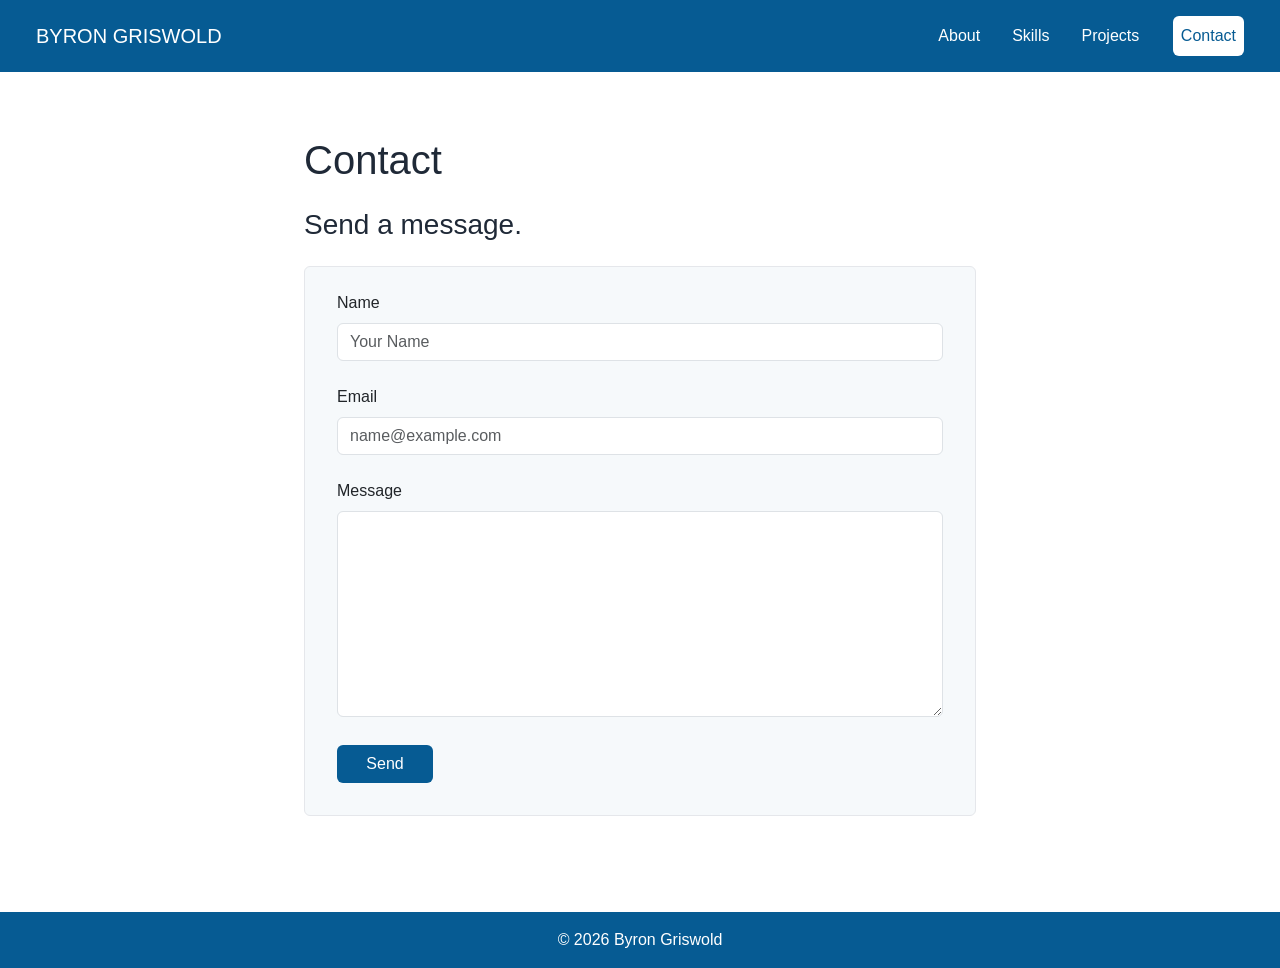
<file: contact.html>
<!doctype html>
<html lang="en">
  <head>
    <meta charset="UTF-8" />
    <meta name="viewport" content="width=device-width, initial-scale=1.0" />
    <title>Contact</title>
    <link
      rel="stylesheet"
      href="https://cdn.jsdelivr.net/npm/bootstrap@5.3.3/dist/css/bootstrap.min.css"
    />
    <link
      rel="stylesheet"
      href="https://cdn.jsdelivr.net/npm/bootstrap-icons@1.11.3/font/bootstrap-icons.min.css"
    />
    <link rel="stylesheet" href="css/styles.css" />
    <script
      defer
      src="https://cdn.jsdelivr.net/npm/bootstrap@5.3.3/dist/js/bootstrap.bundle.min.js"
    ></script>
    <script defer src="js/script.js"></script>
  </head>
  <header>
    <nav class="navbar navbar-expand-md navbar-dark custom-navbar">
      <div class="container-fluid mx-2 my-2 mx-md-4">
        <h1 class="h1">
          <a class="navbar-brand brand-name" href="index.html"
            >BYRON GRISWOLD</a
          >
        </h1>
        <button
          class="navbar-toggler"
          type="button"
          data-bs-toggle="collapse"
          data-bs-target="#navbarNav"
          aria-controls="navbarNav"
          aria-expanded="false"
          aria-label="Toggle navigation"
        >
          <span class="navbar-toggler-icon"></span>
        </button>
        <div class="collapse navbar-collapse" id="navbarNav">
          <ul class="navbar-nav ms-auto gap-md-3">
            <li class="nav-item">
              <a class="nav-link nav-text-link" href="index.html#about"
                >About</a
              >
            </li>
            <li class="nav-item">
              <a class="nav-link nav-text-link" href="index.html#skills"
                >Skills</a
              >
            </li>
            <li class="nav-item">
              <a class="nav-link nav-text-link" href="index.html#projects"
                >Projects</a
              >
            </li>
            <li class="nav-item">
              <a class="nav-link btn nav-link-btn" href="#">Contact</a>
            </li>
          </ul>
        </div>
      </div>
    </nav>
  </header>
  <body>
    <main>
      <section class="contact-section">
        <h2>Contact</h2>
        <h3>Send a message.</h3>
        <form method="post" action="/submitform" class="card form-card">
          <div class="form-group name-group">
            <label for="name" class="form-label">Name</label>
            <input
              type="text"
              class="form-control"
              id="name"
              name="name"
              placeholder="Your Name"
            />
          </div>
          <div class="form-group email-group">
            <label for="email" class="form-label">Email</label>
            <input
              type="text"
              class="form-control"
              id="email"
              name="email"
              placeholder="name@example.com"
            />
          </div>
          <div class="form-group message-group">
            <label for="message" class="form-label">Message</label>
            <textarea
              class="form-control"
              id="message"
              name="message"
              rows="8"
            ></textarea>
          </div>
          <button class="btn form-btn">Send</button>
        </form>
      </section>
      <div class="submit-success">
        <h2 class="success-heading">
          <span class="check"><i class="bi bi-check-lg"></i></span>
          Message Sent!
        </h2>
        <p>Thanks for reaching out. I will get back to you as soon as I can.</p>
      </div>
    </main>
    <footer>
      <p>&copy; 2026 Byron Griswold</p>
    </footer>
  </body>
</html>
</file>
<file: css/styles.css>
:root {
  --background-color: #fff;
  --primary-color: #065b93;
  --hover-color: #d8ecf8;
  --text-color: #1f2937;
  --card-background: #f6f9fb;
  --card-border: #e5e7eb;
  --secondary-hover-color: #03466f;
  --error-red: #dc2626;
}

html {
  background-color: var(--primary-color);
}

body {
  background-color: var(--background-color);
  color: var(--text-color);
  font-family: Arial, Helvetica, sans-serif;
}

.custom-navbar {
  background-color: var(--primary-color);
}

.h1 {
  margin-bottom: 0;
  font-size: inherit;
}

.brand-name {
  color: var(--background-color);
}

.brand-name:hover {
  color: var(--hover-color);
}

.nav-link-btn {
  background-color: var(--background-color);
  color: var(--primary-color);
  margin-top: 0.6rem;
}

@media (min-width: 769px) {
  .nav-link-btn {
    margin-top: 0;
    margin-left: 0.6rem;
  }
}

.nav-link-btn:hover {
  background-color: var(--hover-color);
  color: var(--secondary-hover-color);
  border-color: var(--primary-color);
}

.nav-text-link {
  text-decoration: none;
  color: var(--background-color);
}

.nav-text-link:hover {
  text-decoration: underline;
  text-underline-offset: 8px;
  text-decoration-thickness: 2px;
  color: var(--hover-color);
}

main {
  padding: 1rem 3rem;
}

@media (min-width: 769px) {
  main {
    padding: 2rem 6rem;
  }
}

@media (min-width: 993px) {
  main {
    padding: 2rem 10rem;
  }
}

h2 {
  margin-bottom: 1.5rem;
  font-size: 2rem;
}

@media (min-width: 993px) {
  h2 {
    margin-bottom: 1.5rem;
    font-size: 2.5rem;
  }
}

.section-container {
  margin: 4rem 0;
  background-color: var(--section-background);
}

.larger-text {
  font-size: 1.5rem;
}

.skills-grid-container {
  padding-top: 2.5rem;
  display: grid;
  gap: 1rem;
  grid-template-columns: 1fr;
  grid-template-areas:
    "engineering"
    "programming"
    "webdev"
    "database"
    "testing";
}

.engineering {
  grid-area: engineering;
}

.programming {
  grid-area: programming;
}

.webdev {
  grid-area: webdev;
}

.database {
  grid-area: database;
}

.testing {
  grid-area: testing;
}

@media (min-width: 769px) {
  .skills-grid-container {
    gap: 2.5rem;
    grid-template-columns: repeat(2, 1fr);
    grid-template-areas:
      "engineering programming"
      "webdev database"
      "testing testing";
  }
}

.icons-grid-container {
  display: grid;
  row-gap: 2rem;
  grid-template-columns: repeat(4, 1fr);
  justify-items: center;
  align-items: center;
  padding: 1rem 0;
}

.icons-grid-container > div {
  grid-column: span 2;
  display: flex;
  gap: 1rem;
  flex-direction: column;
  justify-content: center;
  align-items: center;
}

.icons-grid-container > div:nth-child(9) {
  grid-column: 2 / span 2;
}

@media (min-width: 415px) and (max-width: 768px) {
  .icons-grid-container {
    grid-template-columns: repeat(3, 1fr);
  }

  .icons-grid-container > div {
    grid-column: span 1;
  }

  .icons-grid-container > div:nth-child(9) {
    grid-column: span 1;
  }
}

@media (min-width: 769px) {
  .icons-grid-container {
    grid-template-columns: repeat(10, 1fr);
  }

  .icons-grid-container > div:nth-child(6) {
    grid-column: 2 / span 2;
  }

  .icons-grid-container > div:nth-child(9) {
    grid-column: span 2;
  }
}

.icons-grid-container i {
  font-size: 3rem;
}

.project-card {
  margin: 1.5rem 0;
  padding: 2rem;
  background-color: var(--card-background);
  border-color: var(--card-border);
}

.project-content {
  margin-top: 1rem;
}

img {
  max-width: 100%;
  height: auto;
  border-radius: 10px;
  margin-bottom: 2rem;
}

@media (min-width: 415px) and (max-width: 768px) {
  img {
    display: block;
    max-width: 90%;
    margin: 0 auto 2rem auto;
  }
}

@media (min-width: 769px) {
  img {
    max-width: 50%;
    margin-bottom: 0;
  }

  .im-app-img {
    float: left;
    margin-right: 2rem;
  }

  .interp-img {
    float: right;
    margin-left: 2rem;
  }
}

.github-btn {
  display: block;
  margin: 2rem auto 0 auto;
  width: 10rem;
  background-color: var(--primary-color);
  color: var(--background-color);
}

.github-btn:hover {
  background-color: var(--secondary-hover-color);
  color: var(--background-color);
}

footer {
  padding: 1rem;
  text-align: center;
  background-color: var(--primary-color);
  color: var(--background-color);
}

footer p {
  margin: 0;
}

.contact-section {
  margin: 2rem auto 4rem auto;
}

@media (min-width: 769px) {
  .contact-section {
    width: 70%;
  }
}

.contact-section h1 {
  margin-bottom: 1rem;
}

.form-card {
  margin: 1.5rem 0;
  padding: 0.75rem 2rem 2rem 2rem;
  background-color: var(--card-background);
  border-color: var(--card-border);
}

.form-group {
  margin: 0.75rem 0;
}

.form-btn {
  margin-top: 1rem;
  background-color: var(--primary-color);
  color: var(--background-color);
  width: 6rem;
}

.form-btn:hover {
  background-color: var(--secondary-hover-color);
  color: var(--background-color);
}

.error-message {
  display: none;
  color: var(--error-red);
  font-size: 0.9rem;
}

.submit-success {
  display: none;
  flex-direction: column;
  align-items: center;
  justify-content: flex-start;
  padding-top: 10rem;
  height: 80vh;
}

@media (min-width: 769px) {
  .submit-success {
    height: 75vh;
  }
}

.visible {
  display: block;
}

.hidden {
  display: none;
}

.success-heading {
  display: flex;
  flex-wrap: wrap;
  gap: 0.5rem;
  align-items: center;
  justify-content: center;
  text-align: center;
}

.check {
  width: 3rem;
  height: 3rem;
  border-radius: 50%;
  background-color: var(--primary-color);
  color: var(--background-color);
}

.check i {
  display: block;
  font-size: 2.7rem;
}

.submit-success p {
  text-align: center;
}
</file>
